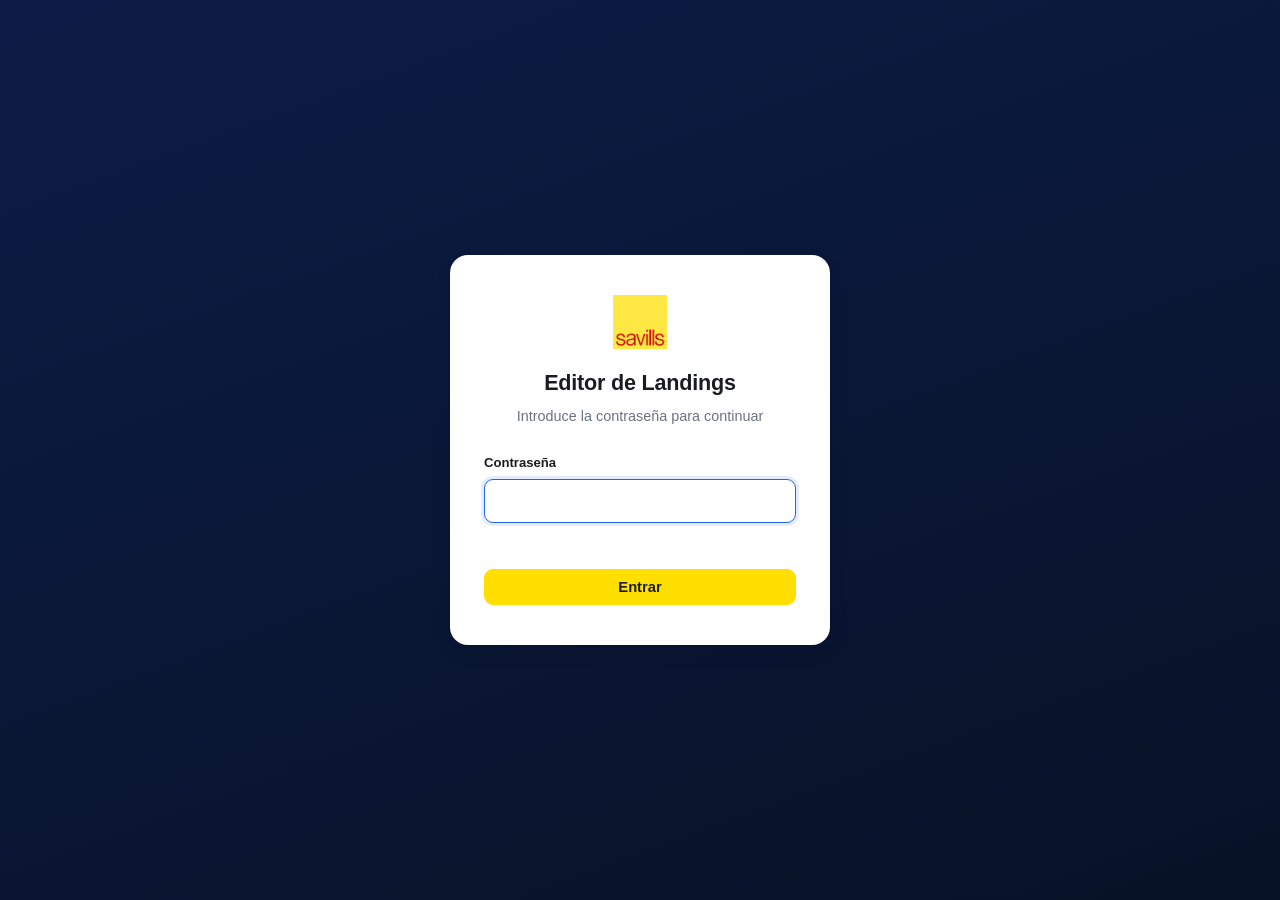
<file: editor/index.html>
<!DOCTYPE html>
<html lang="es">
<head>
<meta charset="UTF-8">
<meta name="viewport" content="width=device-width, initial-scale=1.0">
<title>Acceso · Editor de Landings</title>
<link rel="stylesheet" href="css/editor.css">
</head>
<body>
<div class="login">
  <form class="login__card" id="login-form">
    <img class="login__logo" src="../assets/savills-logo.png" alt="Savills">
    <h1 class="login__title">Editor de Landings</h1>
    <p class="login__sub">Introduce la contraseña para continuar</p>

    <div class="login__field">
      <label for="pw">Contraseña</label>
      <input class="input" type="password" id="pw" autocomplete="current-password" autofocus>
    </div>
    <p class="login__err" id="err"></p>
    <button type="submit" class="btn btn--primary btn--block">Entrar</button>
  </form>
</div>

<script src="js/config.js"></script>
<script src="js/auth.js"></script>
<script>
  // si ya hay sesión, ir directo al dashboard
  if (Auth.isLoggedIn()) location.href = 'dashboard.html';

  var form = document.getElementById('login-form');
  var err = document.getElementById('err');
  form.addEventListener('submit', async function (e) {
    e.preventDefault();
    err.textContent = '';
    var pw = document.getElementById('pw').value;
    var ok = await Auth.login(pw);
    if (ok) location.href = 'dashboard.html';
    else {
      err.textContent = 'Contraseña incorrecta.';
      document.getElementById('pw').select();
    }
  });
</script>
</body>
</html>
</file>
<file: editor/css/editor.css>
/* ====================================================================
   EDITOR — estilos propios (no afectan a la landing)
   ==================================================================== */
:root{
  --yellow:#FFDF00; --yellow-press:#F2D400;
  --ink:#1a1c20; --muted:#6b7280; --line:#e5e7eb;
  --bg:#f4f5f7; --panel:#ffffff; --accent:#2563eb;
  --danger:#dc2626; --ok:#16a34a;
  --radius:12px; --shadow:0 1px 3px rgba(0,0,0,.08),0 8px 24px rgba(0,0,0,.04);
  --font:'Inter',-apple-system,BlinkMacSystemFont,'Segoe UI',Roboto,Helvetica,Arial,sans-serif;
}
@import url('https://fonts.googleapis.com/css2?family=Inter:wght@400;500;600;700&display=swap');

*{box-sizing:border-box;}
html,body{margin:0;height:100%;}
body{font-family:var(--font);background:var(--bg);color:var(--ink);font-size:15px;line-height:1.5;-webkit-font-smoothing:antialiased;}
button{font-family:inherit;cursor:pointer;}
a{color:var(--accent);text-decoration:none;}
h1,h2,h3{margin:0;letter-spacing:-.01em;}

/* ---------- botones ---------- */
.btn{display:inline-flex;align-items:center;gap:8px;border:1px solid var(--line);background:var(--panel);
  color:var(--ink);padding:.6em 1.1em;border-radius:9px;font-weight:600;font-size:.92rem;transition:.15s;}
.btn:hover{border-color:#cbd0d8;background:#fafbfc;}
.btn--primary{background:var(--yellow);border-color:var(--yellow);color:var(--ink);}
.btn--primary:hover{background:var(--yellow-press);border-color:var(--yellow-press);}
.btn--accent{background:var(--accent);border-color:var(--accent);color:#fff;}
.btn--accent:hover{filter:brightness(1.06);}
.btn--ghost{background:transparent;border-color:transparent;}
.btn--ghost:hover{background:#eceef1;}
.btn--danger{color:var(--danger);}
.btn--danger:hover{background:#fef2f2;border-color:#fecaca;}
.btn--sm{padding:.4em .7em;font-size:.84rem;}
.btn--block{width:100%;justify-content:center;}
.btn:disabled{opacity:.5;cursor:not-allowed;}
.btn svg{width:16px;height:16px;}

/* ====================================================================
   LOGIN
   ==================================================================== */
.login{min-height:100%;display:flex;align-items:center;justify-content:center;padding:24px;
  background:linear-gradient(160deg,#0c1c46,#081226);}
.login__card{background:var(--panel);border-radius:18px;box-shadow:var(--shadow);
  width:min(380px,100%);padding:40px 34px;text-align:center;}
.login__logo{width:54px;height:54px;margin:0 auto 18px;display:block;}
.login__title{font-size:1.35rem;font-weight:700;}
.login__sub{color:var(--muted);font-size:.9rem;margin:6px 0 26px;}
.login__field{text-align:left;margin-bottom:16px;}
.login__field label{display:block;font-size:.82rem;font-weight:600;margin-bottom:6px;}
.input{width:100%;border:1.5px solid var(--line);border-radius:9px;padding:.75em .9em;font-size:1rem;font-family:inherit;transition:.15s;background:#fff;color:var(--ink);}
.input:focus{outline:none;border-color:var(--accent);box-shadow:0 0 0 3px rgba(37,99,235,.12);}
.login__err{color:var(--danger);font-size:.85rem;margin:0 0 14px;min-height:1.2em;}

/* ====================================================================
   DASHBOARD
   ==================================================================== */
.topbar{background:var(--panel);border-bottom:1px solid var(--line);
  display:flex;align-items:center;justify-content:space-between;padding:14px 24px;position:sticky;top:0;z-index:10;}
.topbar__brand{display:flex;align-items:center;gap:12px;font-weight:700;}
.topbar__brand img{width:32px;height:32px;}
.topbar__actions{display:flex;align-items:center;gap:10px;}

.wrap{max-width:1100px;margin:0 auto;padding:32px 24px;}
.dash__head{display:flex;align-items:center;justify-content:space-between;margin-bottom:24px;flex-wrap:wrap;gap:12px;}
.dash__head h1{font-size:1.5rem;}

.grid{display:grid;grid-template-columns:repeat(auto-fill,minmax(280px,1fr));gap:18px;}
.card{background:var(--panel);border:1px solid var(--line);border-radius:var(--radius);overflow:hidden;
  box-shadow:var(--shadow);display:flex;flex-direction:column;transition:.15s;}
.card:hover{transform:translateY(-2px);box-shadow:0 4px 12px rgba(0,0,0,.1),0 14px 34px rgba(0,0,0,.06);}
.card__thumb{aspect-ratio:16/9;background:#dde1e7 center/cover no-repeat;position:relative;}
.card__badge{position:absolute;top:10px;left:10px;background:rgba(0,0,0,.6);color:#fff;font-size:.72rem;font-weight:600;padding:3px 9px;border-radius:20px;}
.card__body{padding:16px;display:flex;flex-direction:column;gap:4px;flex:1;}
.card__title{font-weight:700;font-size:1.05rem;}
.card__meta{color:var(--muted);font-size:.82rem;}
.card__actions{display:flex;gap:6px;padding:12px 16px;border-top:1px solid var(--line);flex-wrap:wrap;}
.card__actions .btn{flex:0 0 auto;}
.card__actions .spacer{flex:1;}

.empty{text-align:center;padding:80px 20px;color:var(--muted);}
.empty svg{width:54px;height:54px;opacity:.4;margin-bottom:14px;}
.empty h2{font-size:1.2rem;color:var(--ink);margin-bottom:8px;}

/* ====================================================================
   EDITOR (panel + preview)
   ==================================================================== */
.editor{display:flex;flex-direction:column;height:100vh;overflow:hidden;}
.editor__bar{background:var(--panel);border-bottom:1px solid var(--line);
  display:flex;align-items:center;justify-content:space-between;padding:10px 18px;gap:12px;flex-wrap:wrap;}
.editor__bar-left{display:flex;align-items:center;gap:12px;min-width:0;}
.editor__name{border:1px solid transparent;border-radius:7px;padding:.35em .5em;font-weight:700;font-size:1.02rem;
  background:transparent;color:var(--ink);font-family:inherit;max-width:42vw;}
.editor__name:hover{border-color:var(--line);}
.editor__name:focus{outline:none;border-color:var(--accent);background:#fff;}
.editor__bar-right{display:flex;align-items:center;gap:8px;}
.save-state{font-size:.82rem;color:var(--muted);min-width:80px;}
.save-state.saved{color:var(--ok);}

.editor__body{flex:1;display:flex;min-height:0;}
.panel-col{width:420px;flex:none;background:var(--panel);border-right:1px solid var(--line);
  overflow-y:auto;padding:0 0 60px;}
.preview-col{flex:1;background:#5b5e66;position:relative;overflow:hidden;display:flex;flex-direction:column;}
.preview-toolbar{background:#34363c;display:flex;align-items:center;justify-content:center;gap:8px;padding:8px;}
.preview-toolbar .btn{background:#42454c;border-color:#52555d;color:#e8eaed;}
.preview-toolbar .btn.active{background:var(--yellow);border-color:var(--yellow);color:var(--ink);}
.preview-frame-wrap{flex:1;display:flex;justify-content:center;align-items:flex-start;overflow:auto;padding:18px;}
#preview{background:#fff;border:none;width:100%;height:100%;border-radius:8px;box-shadow:0 10px 40px rgba(0,0,0,.3);transition:width .25s ease;}
#preview.mobile{width:390px;}

/* ---- secciones del panel (acordeón) ---- */
.section{border-bottom:1px solid var(--line);}
.section__head{display:flex;align-items:center;gap:10px;width:100%;background:none;border:none;
  padding:15px 18px;font-weight:700;font-size:.95rem;color:var(--ink);text-align:left;}
.section__head:hover{background:#fafbfc;}
.section__head .chev{margin-left:auto;transition:transform .2s;width:16px;height:16px;color:var(--muted);}
.section.open .section__head .chev{transform:rotate(180deg);}
.section__icon{width:18px;height:18px;color:var(--accent);}
.section__body{display:none;padding:4px 18px 20px;}
.section.open .section__body{display:block;}

.field-grp{margin-bottom:14px;}
.field-grp label{display:block;font-size:.8rem;font-weight:600;margin-bottom:5px;color:#374151;}
.field-grp .hint{font-weight:400;color:var(--muted);font-size:.74rem;}
.field-grp textarea{min-height:80px;resize:vertical;}
.row-2{display:grid;grid-template-columns:1fr 1fr;gap:10px;}

/* selector de color */
.color-row{display:flex;gap:8px;align-items:center;}
.color-swatch{width:46px;height:38px;padding:2px;border:1px solid var(--line);border-radius:8px;background:#fff;cursor:pointer;flex:none;}
.color-hex{flex:1;text-transform:uppercase;font-family:ui-monospace,Menlo,monospace;font-size:.9rem;}

/* fila de toggle (mostrar/ocultar sección) */
.toggle-row{display:flex;align-items:center;justify-content:space-between;gap:10px;
  padding:10px 2px;border-bottom:1px solid #f1f2f4;font-weight:500;font-size:.92rem;cursor:pointer;}
.toggle-row:last-child{border-bottom:none;}
.switch{appearance:none;-webkit-appearance:none;width:40px;height:23px;border-radius:20px;background:#cbd0d8;
  position:relative;cursor:pointer;transition:background .2s;flex:none;}
.switch::after{content:"";position:absolute;top:2px;left:2px;width:19px;height:19px;border-radius:50%;background:#fff;
  box-shadow:0 1px 3px rgba(0,0,0,.25);transition:transform .2s;}
.switch:checked{background:var(--ok);}
.switch:checked::after{transform:translateX(17px);}

/* fila de sección reordenable (arrastrar + mostrar/ocultar) */
.sec-row{display:flex;align-items:center;gap:10px;padding:11px 12px;}
.sec-row .item__title{flex:1;font-weight:600;font-size:.9rem;}
.sec-row .item__handle{cursor:grab;color:#9ca3af;display:flex;touch-action:none;}
.sec-row.sortable-ghost{opacity:.4;}
.sec-row.sortable-chosen{box-shadow:0 4px 14px rgba(0,0,0,.12);}

/* uploader de logo (fondo oscuro, imagen contenida) */
.uploader--logo{background:#2c2d31;border-color:#3a3b40;}
.uploader--logo .uploader__txt{color:#aeb2ba;}
.uploader__preview--logo{aspect-ratio:auto;height:70px;object-fit:contain;background:transparent;}

/* ---- uploader de imagen ---- */
.uploader{border:2px dashed var(--line);border-radius:10px;padding:14px;text-align:center;transition:.15s;cursor:pointer;background:#fafbfc;}
.uploader:hover,.uploader.drag{border-color:var(--accent);background:#f0f5ff;}
.uploader input{display:none;}
.uploader__preview{width:100%;aspect-ratio:16/9;object-fit:cover;border-radius:7px;margin-bottom:10px;display:none;background:#e5e7eb;}
.uploader__preview.show{display:block;}
.uploader__txt{font-size:.82rem;color:var(--muted);}
.uploader__txt strong{color:var(--accent);}

/* ---- listas dinámicas (ponentes, agenda, campos, meta) ---- */
.items{display:flex;flex-direction:column;gap:10px;margin-bottom:12px;}
.item{border:1px solid var(--line);border-radius:10px;padding:12px;background:#fff;position:relative;}
.item__head{display:flex;align-items:center;gap:8px;margin-bottom:10px;}
.item__handle{cursor:grab;color:#9ca3af;display:flex;touch-action:none;}
.item__handle svg{width:16px;height:16px;}
.item__title{font-weight:600;font-size:.85rem;flex:1;}
.item__del{color:var(--danger);background:none;border:none;padding:4px;border-radius:6px;display:flex;}
.item__del:hover{background:#fef2f2;}
.item__del svg{width:16px;height:16px;}
.item .row-2{gap:8px;}
.item.sortable-ghost{opacity:.4;}
.item.sortable-chosen{box-shadow:0 4px 14px rgba(0,0,0,.12);}
.speaker-photo{width:56px;height:56px;border-radius:8px;object-fit:cover;background:#e5e7eb;flex:none;cursor:pointer;border:1px solid var(--line);}

.add-btn{width:100%;border:1.5px dashed var(--line);background:#fafbfc;color:var(--accent);
  padding:.7em;border-radius:9px;font-weight:600;font-size:.88rem;display:flex;align-items:center;justify-content:center;gap:6px;}
.add-btn:hover{border-color:var(--accent);background:#f0f5ff;}
.add-btn svg{width:16px;height:16px;}

/* ---- toast ---- */
.toast{position:fixed;bottom:24px;left:50%;transform:translateX(-50%) translateY(20px);
  background:var(--ink);color:#fff;padding:.8em 1.3em;border-radius:10px;font-size:.9rem;font-weight:500;
  box-shadow:0 8px 30px rgba(0,0,0,.25);opacity:0;pointer-events:none;transition:.25s;z-index:100;}
.toast.show{opacity:1;transform:translateX(-50%) translateY(0);}

/* ---- modal ---- */
.modal-bg{position:fixed;inset:0;background:rgba(0,0,0,.5);display:none;align-items:center;justify-content:center;z-index:90;padding:20px;}
.modal-bg.show{display:flex;}
.modal{background:#fff;border-radius:14px;padding:26px;width:min(420px,100%);box-shadow:var(--shadow);}
.modal h3{font-size:1.15rem;margin-bottom:8px;}
.modal p{color:var(--muted);margin:0 0 20px;}
.modal__actions{display:flex;gap:10px;justify-content:flex-end;}

@media (max-width:860px){
  .editor__body{flex-direction:column;}
  .panel-col{width:100%;max-height:50vh;border-right:none;border-bottom:1px solid var(--line);}
  .editor__name{max-width:50vw;}
}
</file>
